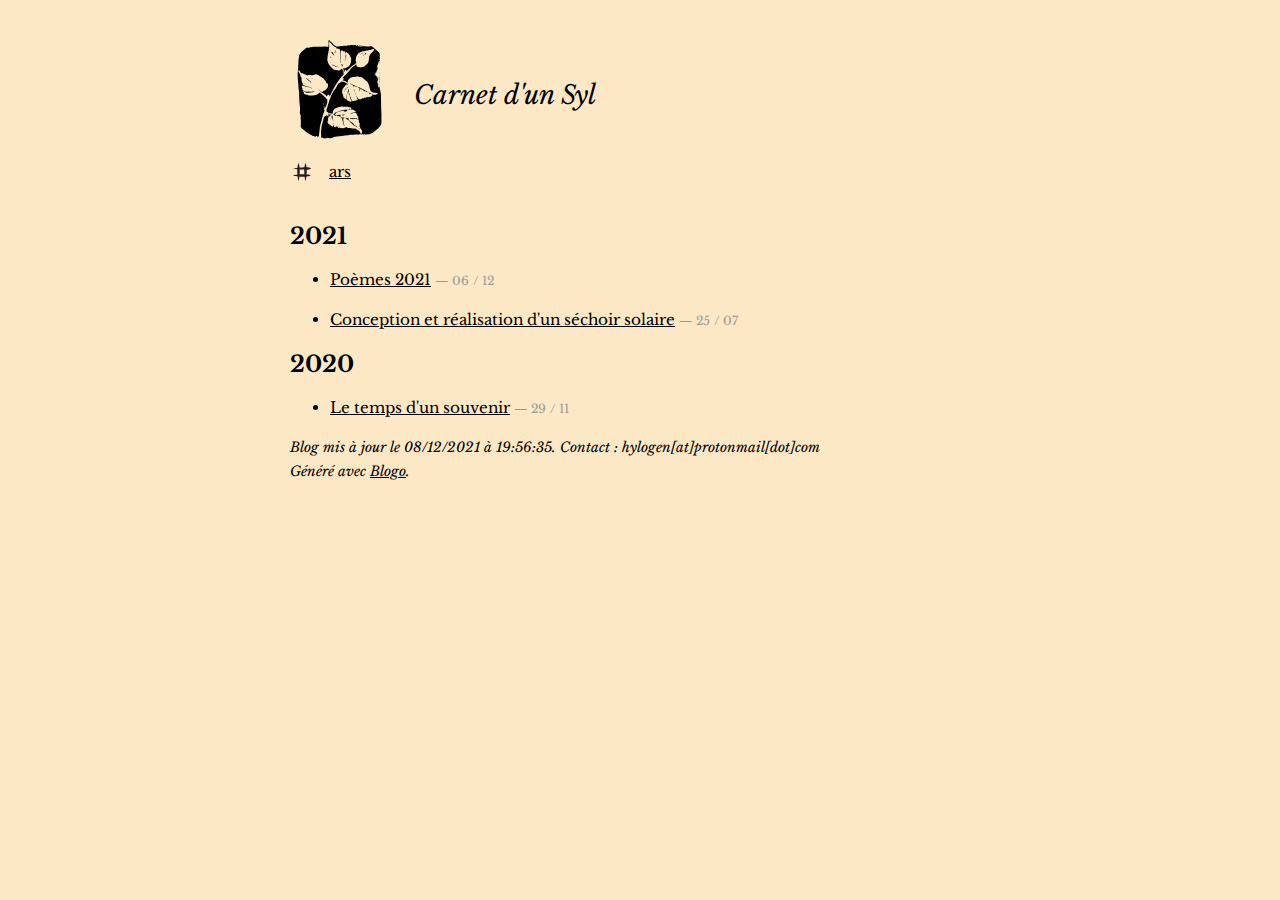
<file: index.html>
<!doctype html>
<html lang="fr">
<head>
<title>
				Carnet d&#39;un Syl
</title>
<meta name="description" content="Blog personnel">
<meta charset="utf-8">
<link rel="stylesheet" href="https://hylogen.github.io/theme/style.css">
<link rel="icon" href="https://hylogen.github.io/theme/favicon.ico" type="image/x-icon">
<link rel="stylesheet" href="https://fonts.googleapis.com/css?family=Libre+Baskerville:400,400i">
<meta name="viewport" content="width=device-width, initial-scale=1">
</head>
<body>
<header>
<img class="logo" src="https://hylogen.github.io/theme/logo.svg"/>
<h1><a href="https://hylogen.github.io/">Carnet d'un Syl</a></h1>
<div><span class="icons iconTag" title="Catégories"></span><a href="https://hylogen.github.io/ars_1.html">ars</a></div>




</header>
<main>
<h2>2021</h2>
<ul>
<li>
<a href="https://hylogen.github.io/posts/2021/12/06/20211206-poemes.html">Poèmes 2021</a>
<span style="font-size:.8em; color: #999;"> — 06</span>
<span style="font-size:.8em; color: #999;"> / 12</span>				
</li>
</ul>
<ul>
<li>
<a href="https://hylogen.github.io/posts/2021/07/25/20210725-articleSéchoir.html">Conception et réalisation d'un séchoir solaire</a>
<span style="font-size:.8em; color: #999;"> — 25</span>
<span style="font-size:.8em; color: #999;"> / 07</span>				
</li>
</ul>
<h2>2020</h2>
<ul>
<li>
<a href="https://hylogen.github.io/posts/2020/11/29/le-temps-dun-souvenir.html">Le temps d'un souvenir</a>
<span style="font-size:.8em; color: #999;"> — 29</span>
<span style="font-size:.8em; color: #999;"> / 11</span>				
</li>
</ul>
</main>
<p style="font-size:.9em; font-style: italic;">
			Blog mis à jour le 08/12/2021 à 19:56:35. Contact : hylogen[at]protonmail[dot]com<br>
			Généré avec <em><a href="https://bitbucket.org/diatomee/blogo/src/master/">Blogo</a></em>.
</p>		
</body>
</html>
</file>
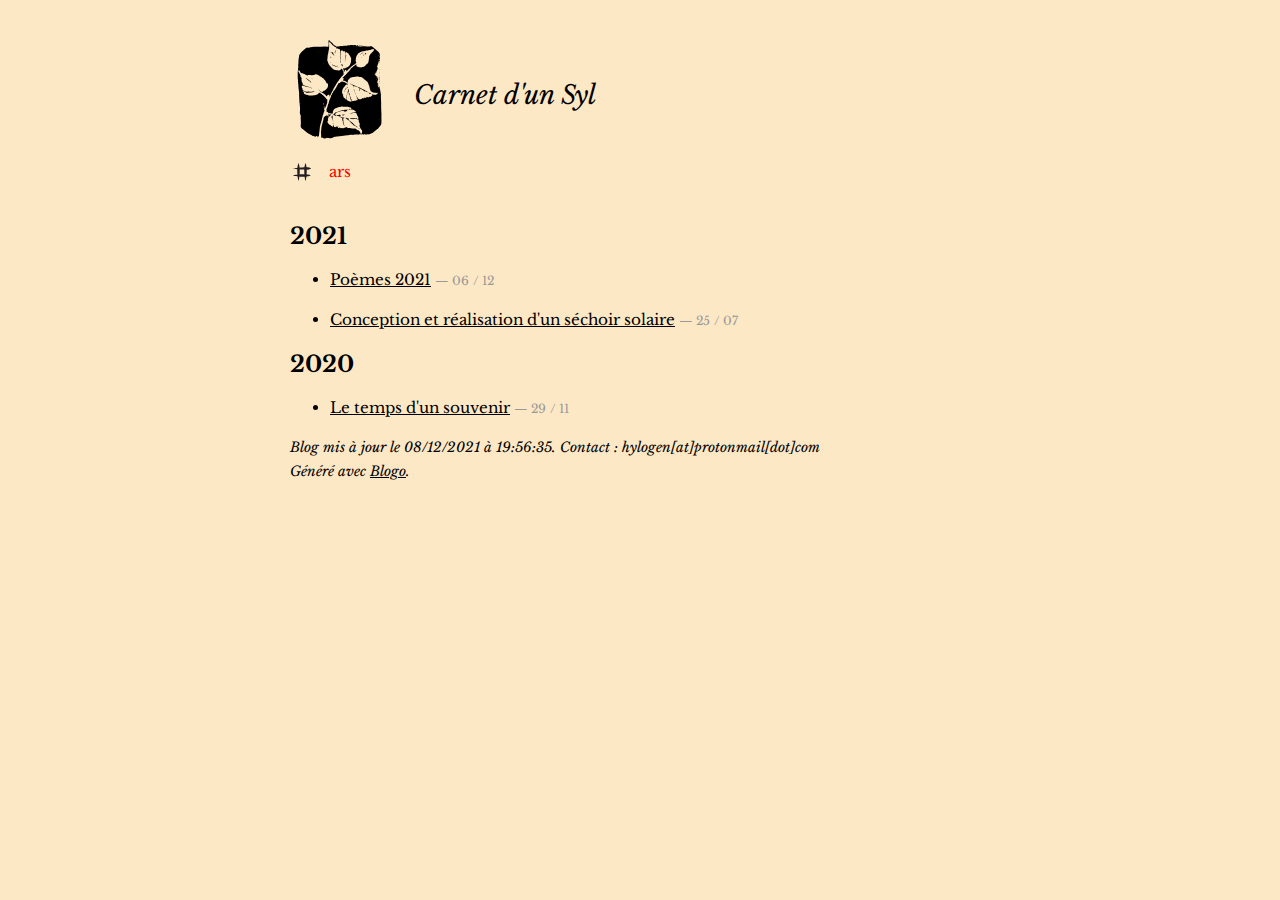
<file: ars_1.html>
<!doctype html>
<html lang="fr">
<head>
<title>
				ars | Carnet d&#39;un Syl
</title>
<meta name="description" content="Blog personnel">
<meta charset="utf-8">
<link rel="stylesheet" href="https://hylogen.github.io/theme/style.css">
<link rel="icon" href="https://hylogen.github.io/theme/favicon.ico" type="image/x-icon">
<link rel="stylesheet" href="https://fonts.googleapis.com/css?family=Libre+Baskerville:400,400i">
<meta name="viewport" content="width=device-width, initial-scale=1">
</head>
<body>
<header>
<img class="logo" src="https://hylogen.github.io/theme/logo.svg"/>
<h1><a href="https://hylogen.github.io/">Carnet d'un Syl</a></h1>
<div><span class="icons iconTag" title="Catégories"></span><span style="color: red;">ars</span></div>




</header>
<main>
<h2>2021</h2>
<ul>
<li>
<a href="https://hylogen.github.io/posts/2021/12/06/20211206-poemes.html">Poèmes 2021</a>
<span style="font-size:.8em; color: #999;"> — 06</span>
<span style="font-size:.8em; color: #999;"> / 12</span>				
</li>
</ul>
<ul>
<li>
<a href="https://hylogen.github.io/posts/2021/07/25/20210725-articleSéchoir.html">Conception et réalisation d'un séchoir solaire</a>
<span style="font-size:.8em; color: #999;"> — 25</span>
<span style="font-size:.8em; color: #999;"> / 07</span>				
</li>
</ul>
<h2>2020</h2>
<ul>
<li>
<a href="https://hylogen.github.io/posts/2020/11/29/le-temps-dun-souvenir.html">Le temps d'un souvenir</a>
<span style="font-size:.8em; color: #999;"> — 29</span>
<span style="font-size:.8em; color: #999;"> / 11</span>				
</li>
</ul>
</main>
<p style="font-size:.9em; font-style: italic;">
			Blog mis à jour le 08/12/2021 à 19:56:35. Contact : hylogen[at]protonmail[dot]com<br>
			Généré avec <em><a href="https://bitbucket.org/diatomee/blogo/src/master/">Blogo</a></em>.
</p>		
</body>
</html>
</file>
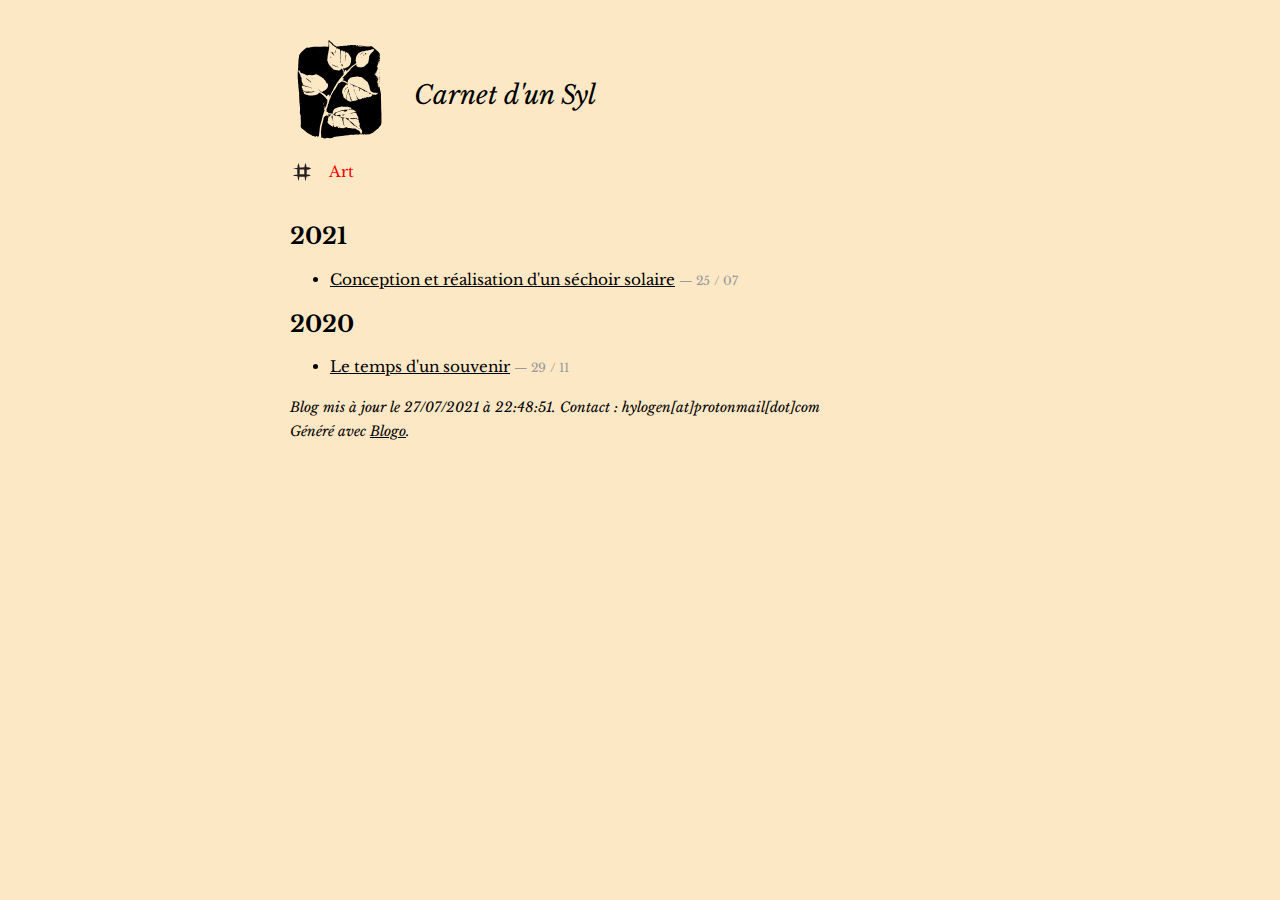
<file: art_1.html>
<!doctype html>
<html lang="fr">
<head>
<title>
				Art | Carnet d&#39;un Syl
</title>
<meta name="description" content="Blog personnel">
<meta charset="utf-8">
<link rel="stylesheet" href="https://hylogen.github.io/theme/style.css">
<link rel="icon" href="https://hylogen.github.io/theme/favicon.ico" type="image/x-icon">
<link rel="stylesheet" href="https://fonts.googleapis.com/css?family=Libre+Baskerville:400,400i">
<meta name="viewport" content="width=device-width, initial-scale=1">
</head>
<body>
<header>
<img class="logo" src="https://hylogen.github.io/theme/logo.svg"/>
<h1><a href="https://hylogen.github.io/">Carnet d'un Syl</a></h1>
<div><span class="icons iconTag" title="Catégories"></span><span style="color: red;">Art</span></div>




</header>
<main>
<h2>2021</h2>
<ul>
<li>
<a href="https://hylogen.github.io/posts/2021/07/25/20210725-articleSéchoir.html">Conception et réalisation d'un séchoir solaire</a>
<span style="font-size:.8em; color: #999;"> — 25</span>
<span style="font-size:.8em; color: #999;"> / 07</span>				
</li>
</ul>
<h2>2020</h2>
<ul>
<li>
<a href="https://hylogen.github.io/posts/2020/11/29/le-temps-dun-souvenir.html">Le temps d'un souvenir</a>
<span style="font-size:.8em; color: #999;"> — 29</span>
<span style="font-size:.8em; color: #999;"> / 11</span>				
</li>
</ul>
</main>
<p style="font-size:.9em; font-style: italic;">
			Blog mis à jour le 27/07/2021 à 22:48:51. Contact : hylogen[at]protonmail[dot]com<br>
			Généré avec <em><a href="https://bitbucket.org/diatomee/blogo/src/master/">Blogo</a></em>.
</p>		
</body>
</html>
</file>
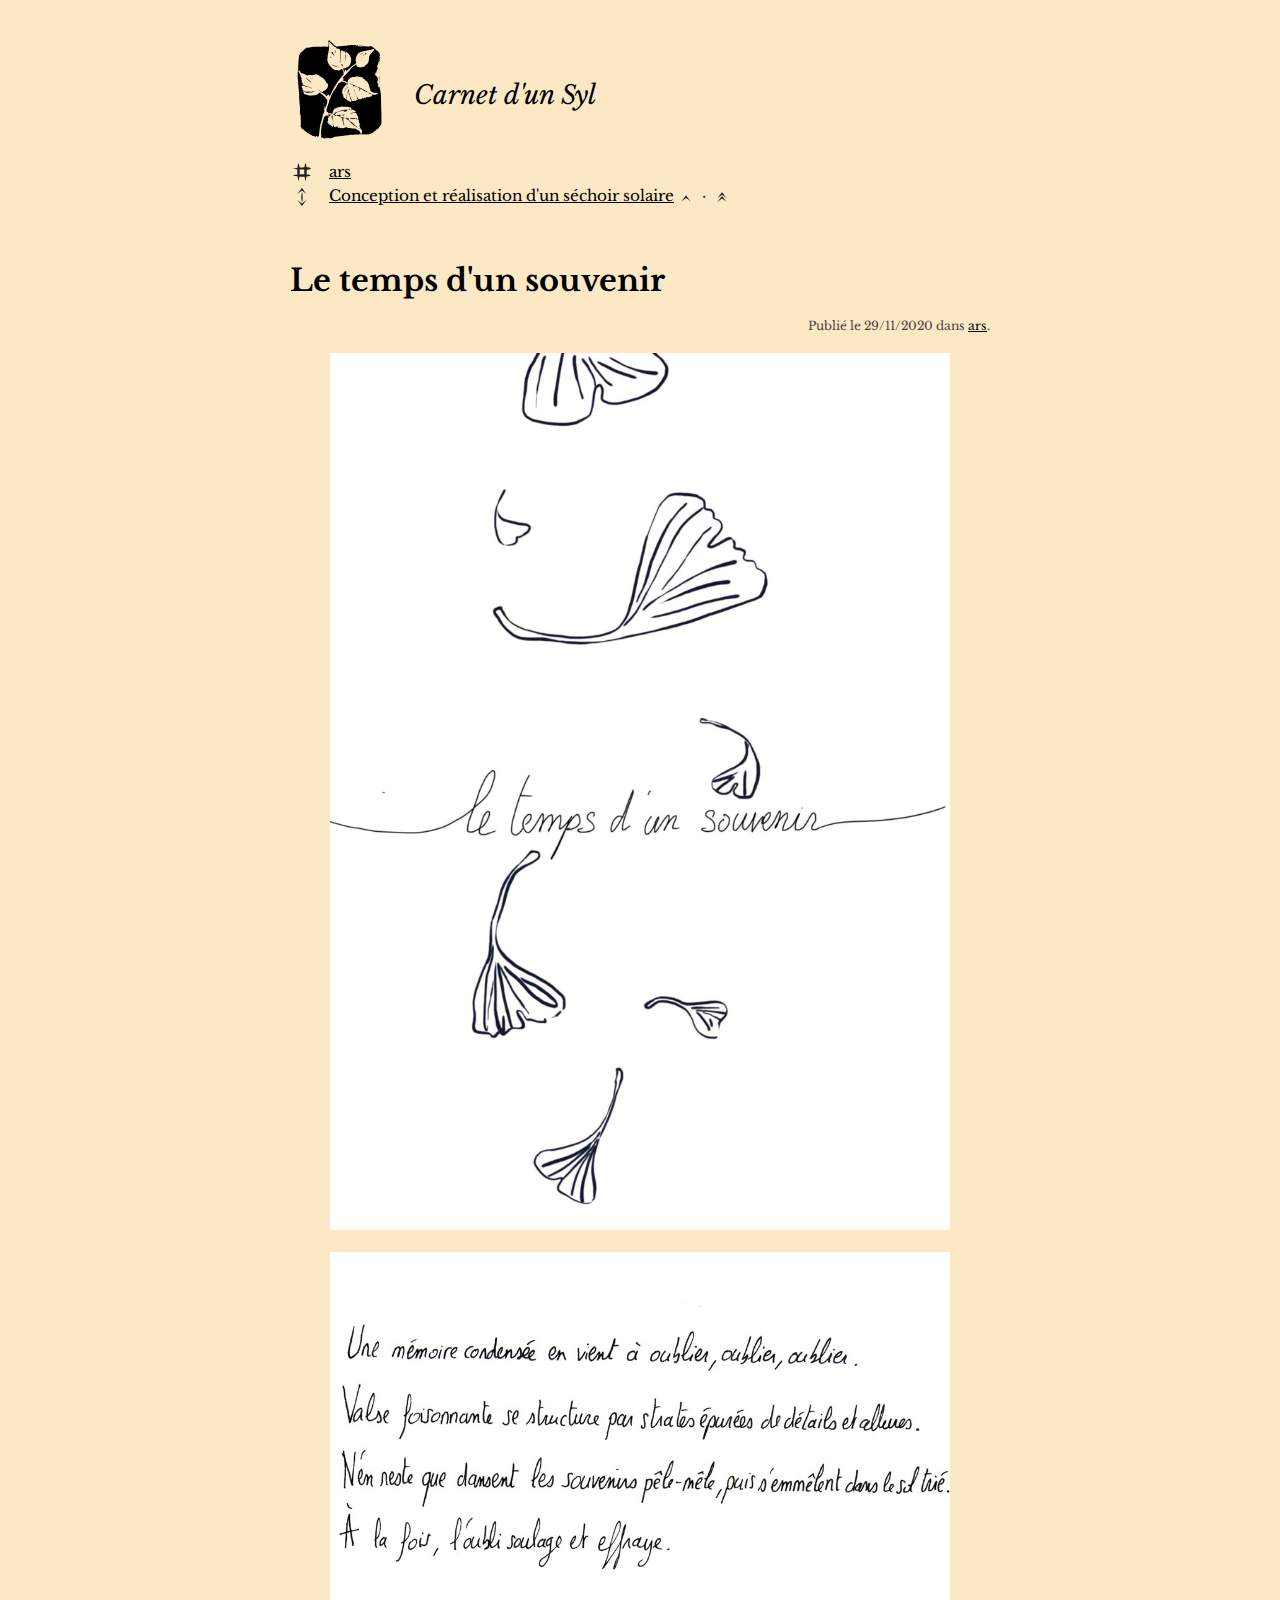
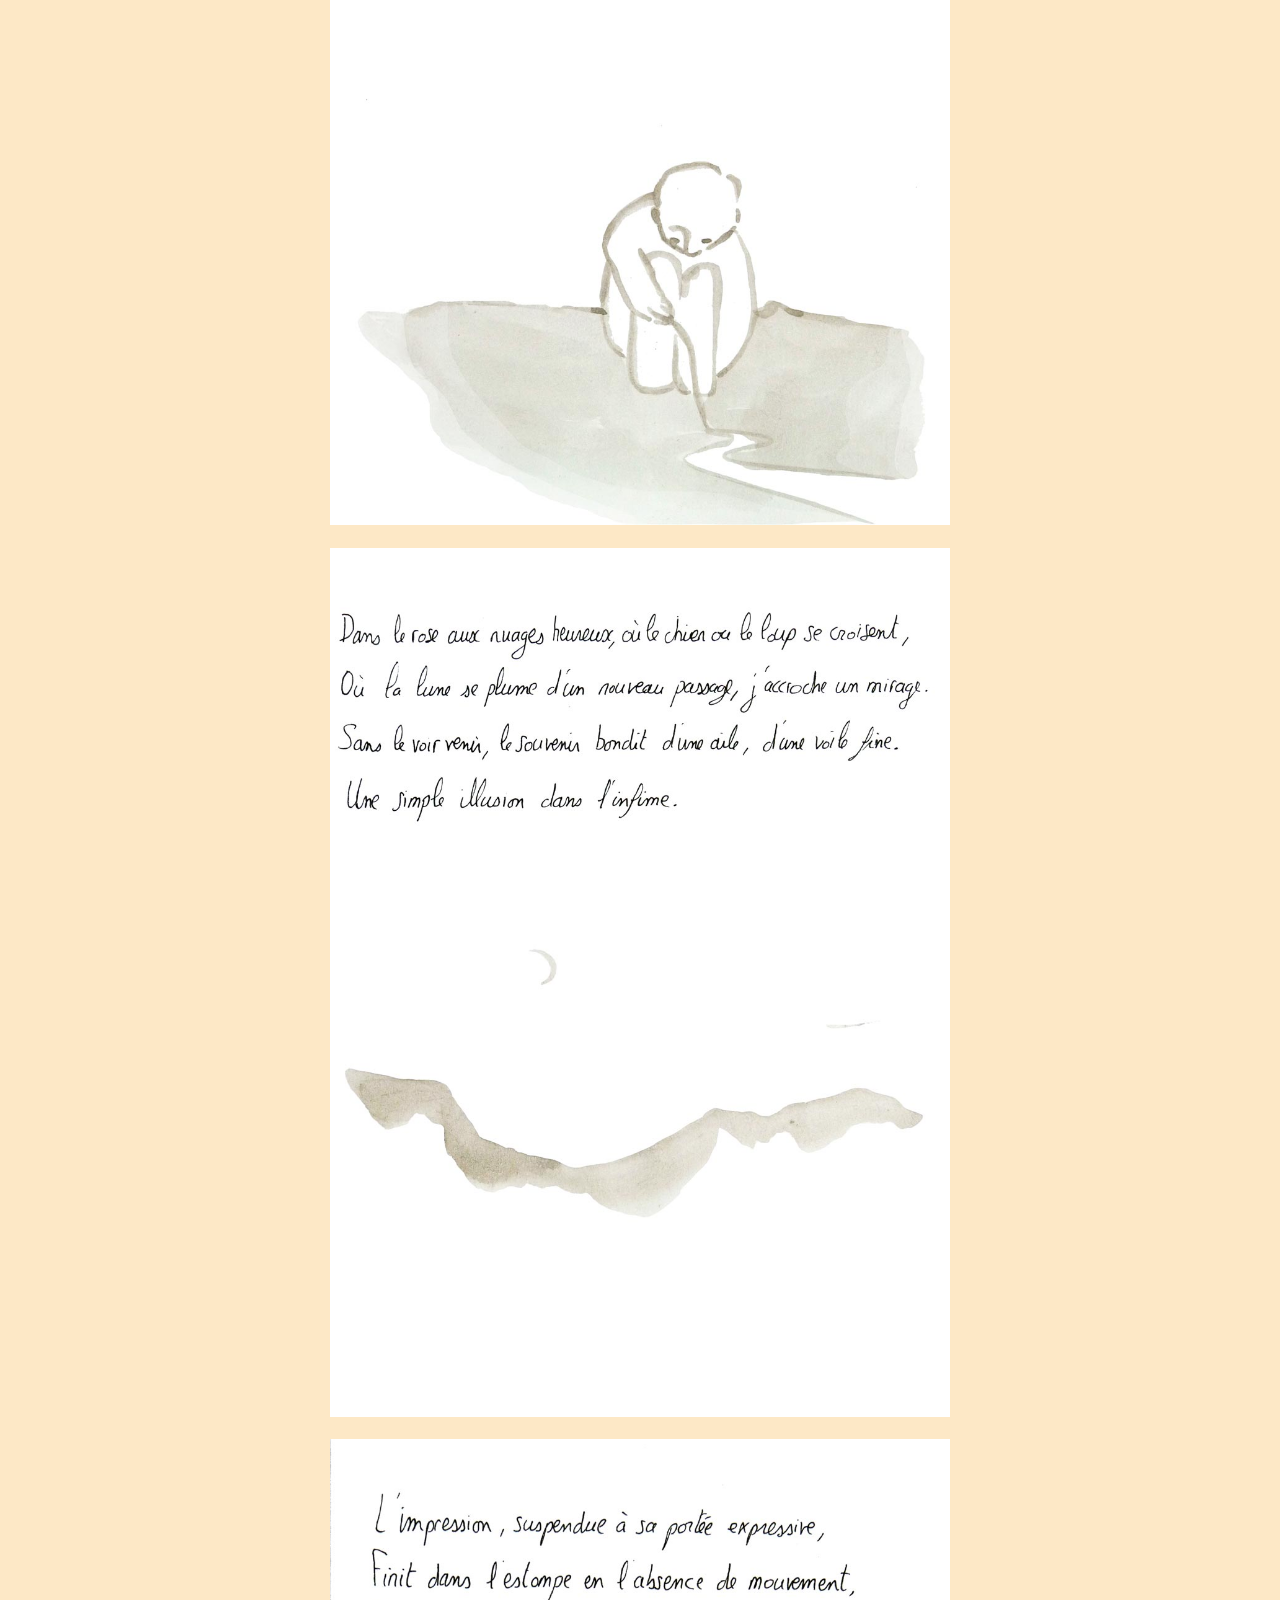
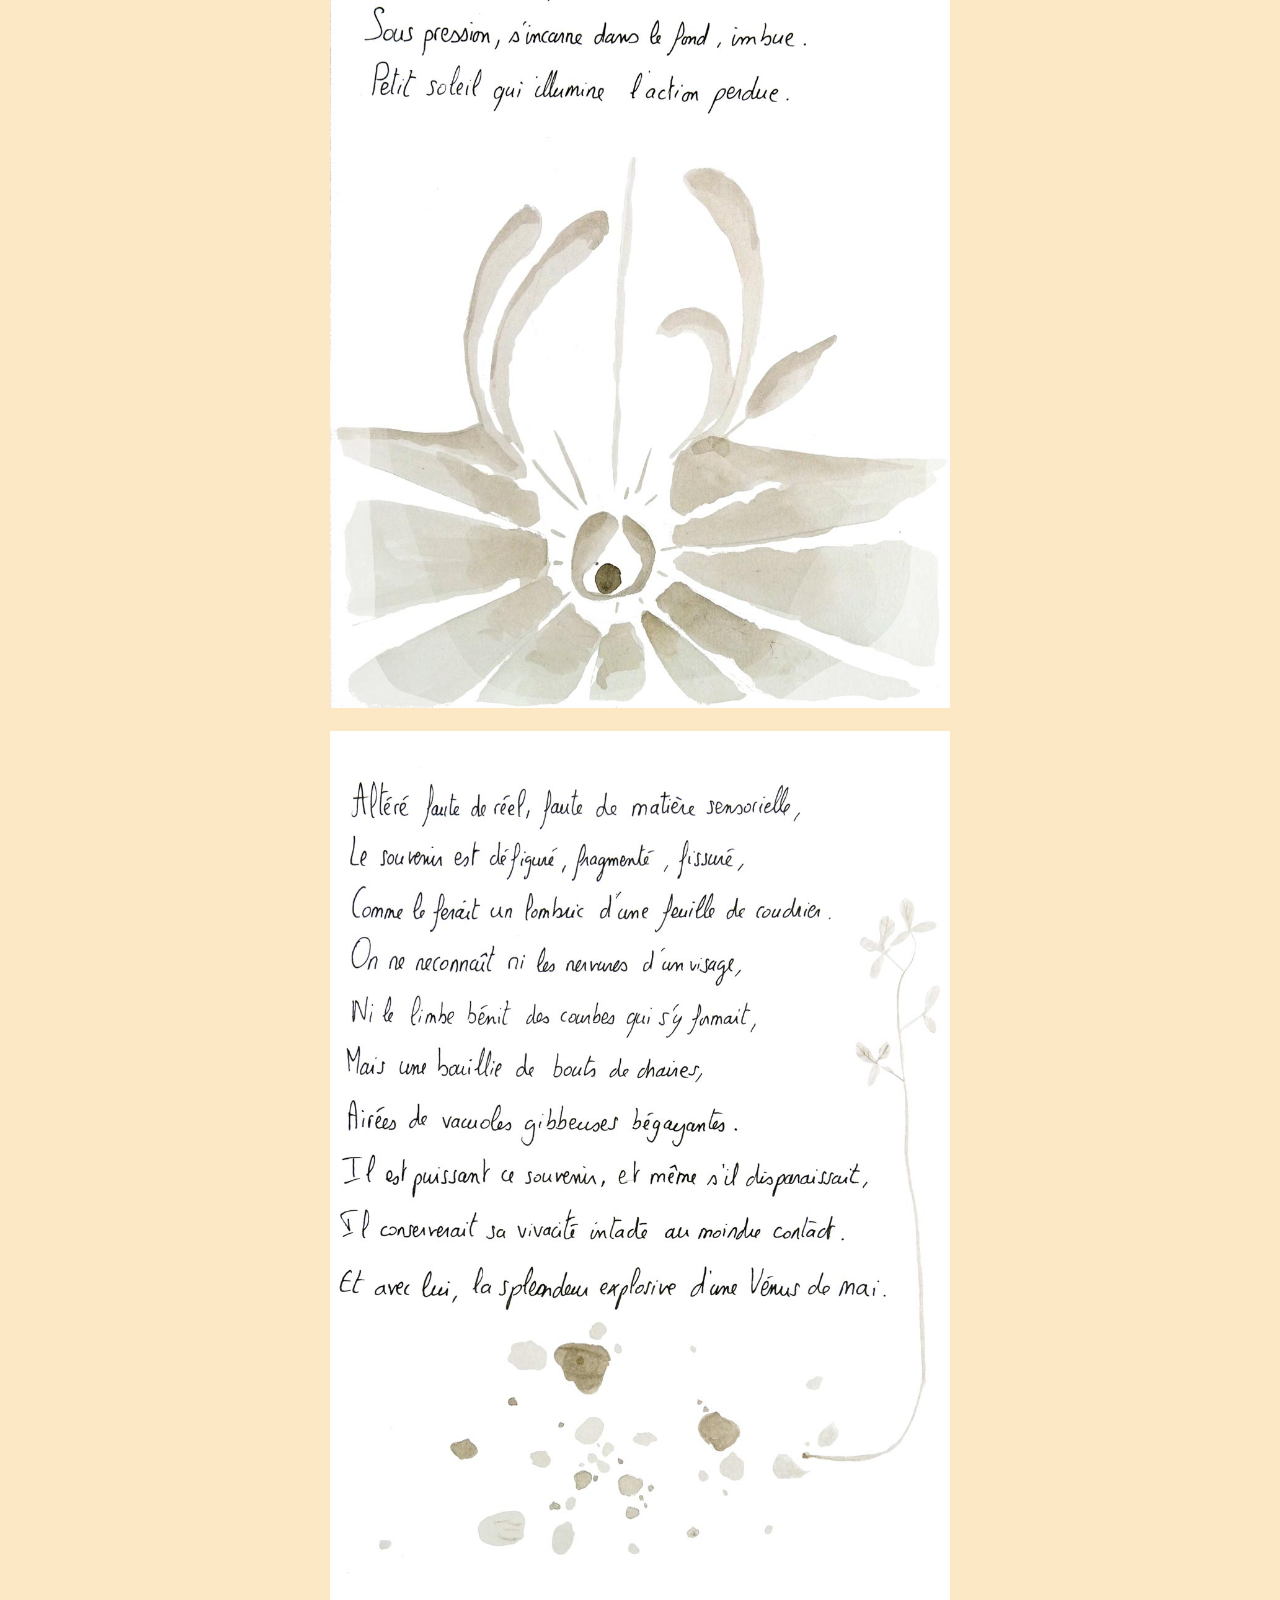
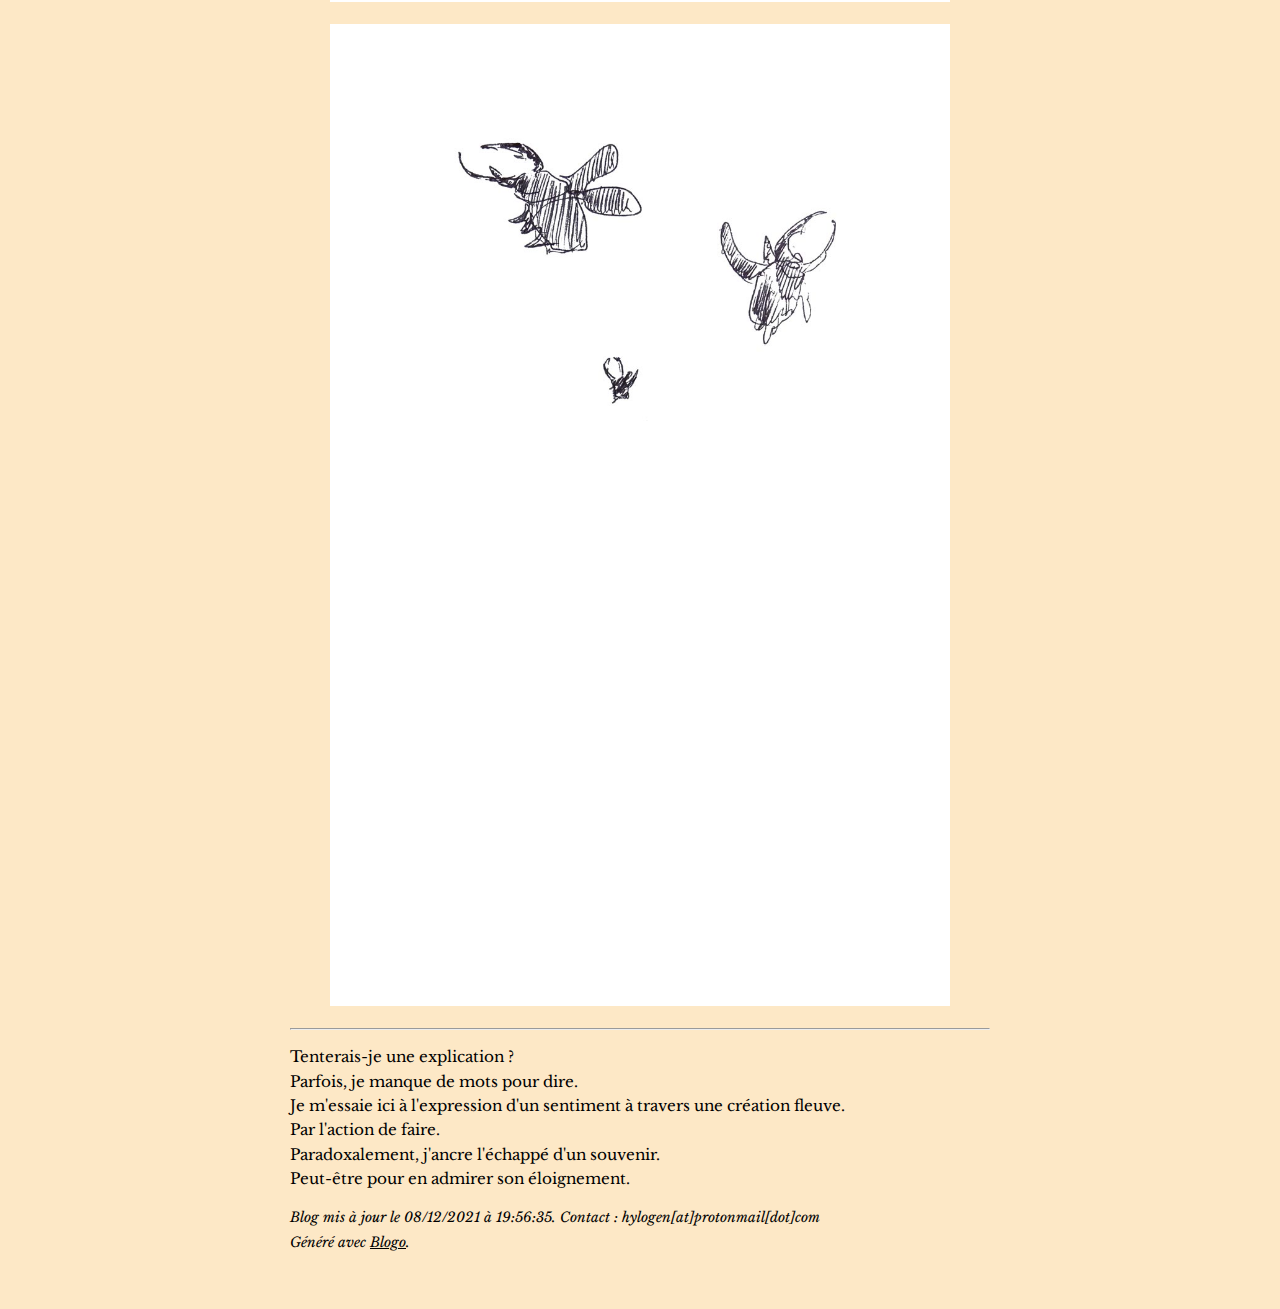
<file: posts/2020/11/29/le-temps-dun-souvenir.html>
<!doctype html>
<html lang="fr">
<head>
<title>
				Le temps d&#39;un souvenir | Carnet d&#39;un Syl
</title>
<meta name="description" content="Blog personnel">
<meta charset="utf-8">
<link rel="stylesheet" href="https://hylogen.github.io/theme/style.css">
<link rel="icon" href="https://hylogen.github.io/theme/favicon.ico" type="image/x-icon">
<link rel="stylesheet" href="https://fonts.googleapis.com/css?family=Libre+Baskerville:400,400i">
<meta name="viewport" content="width=device-width, initial-scale=1">
</head>
<body>
<header>
<img class="logo" src="https://hylogen.github.io/theme/logo.svg"/>
<h1><a href="https://hylogen.github.io/">Carnet d'un Syl</a></h1>
<div><span class="icons iconTag" title="Catégories"></span><a href="https://hylogen.github.io/ars_1.html">ars</a></div>




<div><span class="icons iconPrevNext" title="Navigation entre les publications"></span><a href="https://hylogen.github.io/posts/2021/07/25/20210725-articleSéchoir.html" title="25/07/2021">Conception et réalisation d'un séchoir solaire<span class="icons iconNext"></span></a> · <a href="https://hylogen.github.io/posts/2021/12/06/20211206-poemes.html" title="Publication la plus récente"><span class="icons iconNewer"></span></a></div>
</header>
<article>
<h1>Le temps d'un souvenir</h1>
<div style="font-size:.8em; text-align:right; color: #4b453b;">Publié le 29/11/2020 dans <a href="https://hylogen.github.io/ars_1.html">ars</a>.</div>
	<figure>
	<img src="20201128-LeTempsDunSouvenir0.jpg" >
</figure>

<figure>
	<img src="20201124-LeTempsDunSouvenir1.jpg" >
</figure>

<figure>
	<img src="20201124-LeTempsDunSouvenir2.jpg" >
</figure>

<figure>
	<img src="20201124-LeTempsDunSouvenir3.jpg" >
</figure>

<figure>
	<img src="20201124-LeTempsDunSouvenir4.jpg" >
</figure>

<figure>
	<img src="20201129-LeTempsDunSouvenir5.jpg">
</figure>

<hr>

<p>Tenterais-je une explication ? <br>
Parfois, je manque de mots pour dire.<br>
Je m'essaie ici à l'expression d'un sentiment à travers une création fleuve. <br>
Par l'action de faire. <br>
Paradoxalement, j'ancre l'échappé d'un souvenir.<br>
Peut-être pour en admirer son éloignement.</p>
</article>
<p style="font-size:.9em; font-style: italic;">
			Blog mis à jour le 08/12/2021 à 19:56:35. Contact : hylogen[at]protonmail[dot]com<br>
			Généré avec <em><a href="https://bitbucket.org/diatomee/blogo/src/master/">Blogo</a></em>.
</p>		
</body>
</html>
</file>
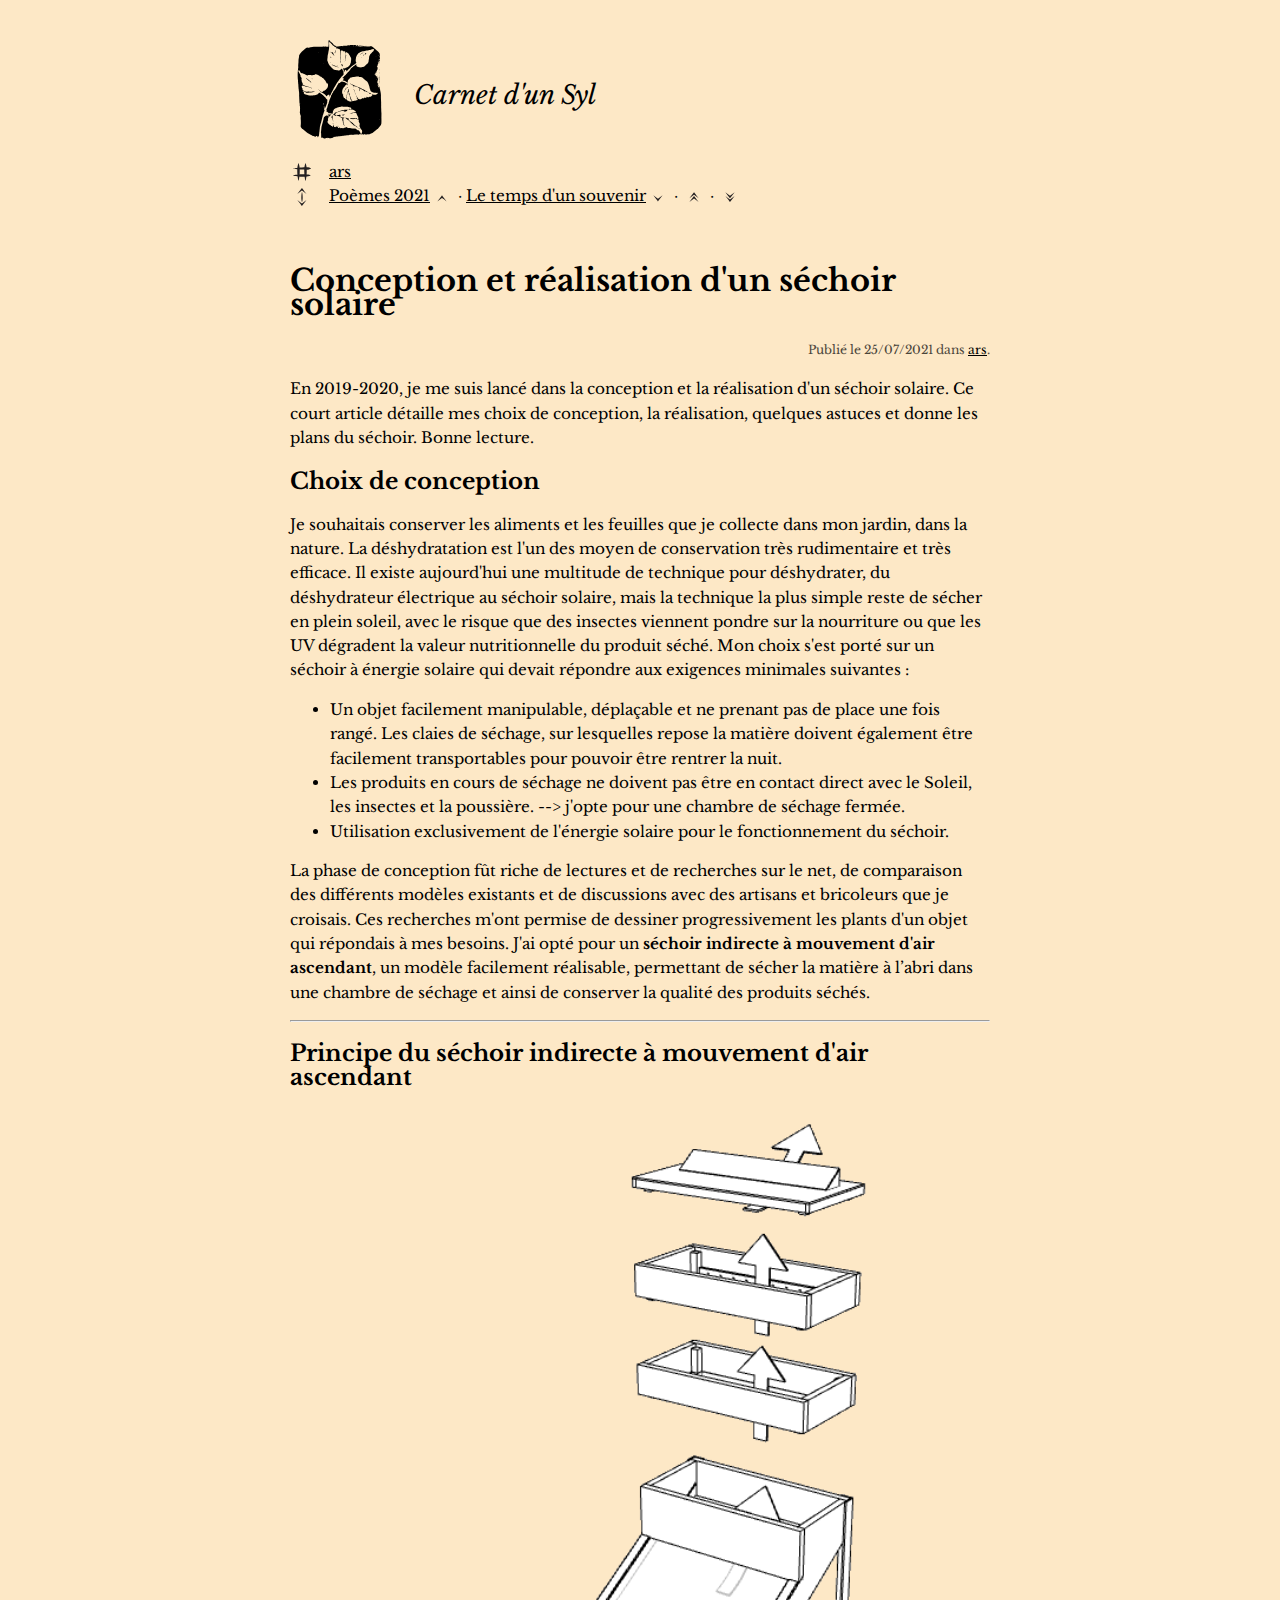
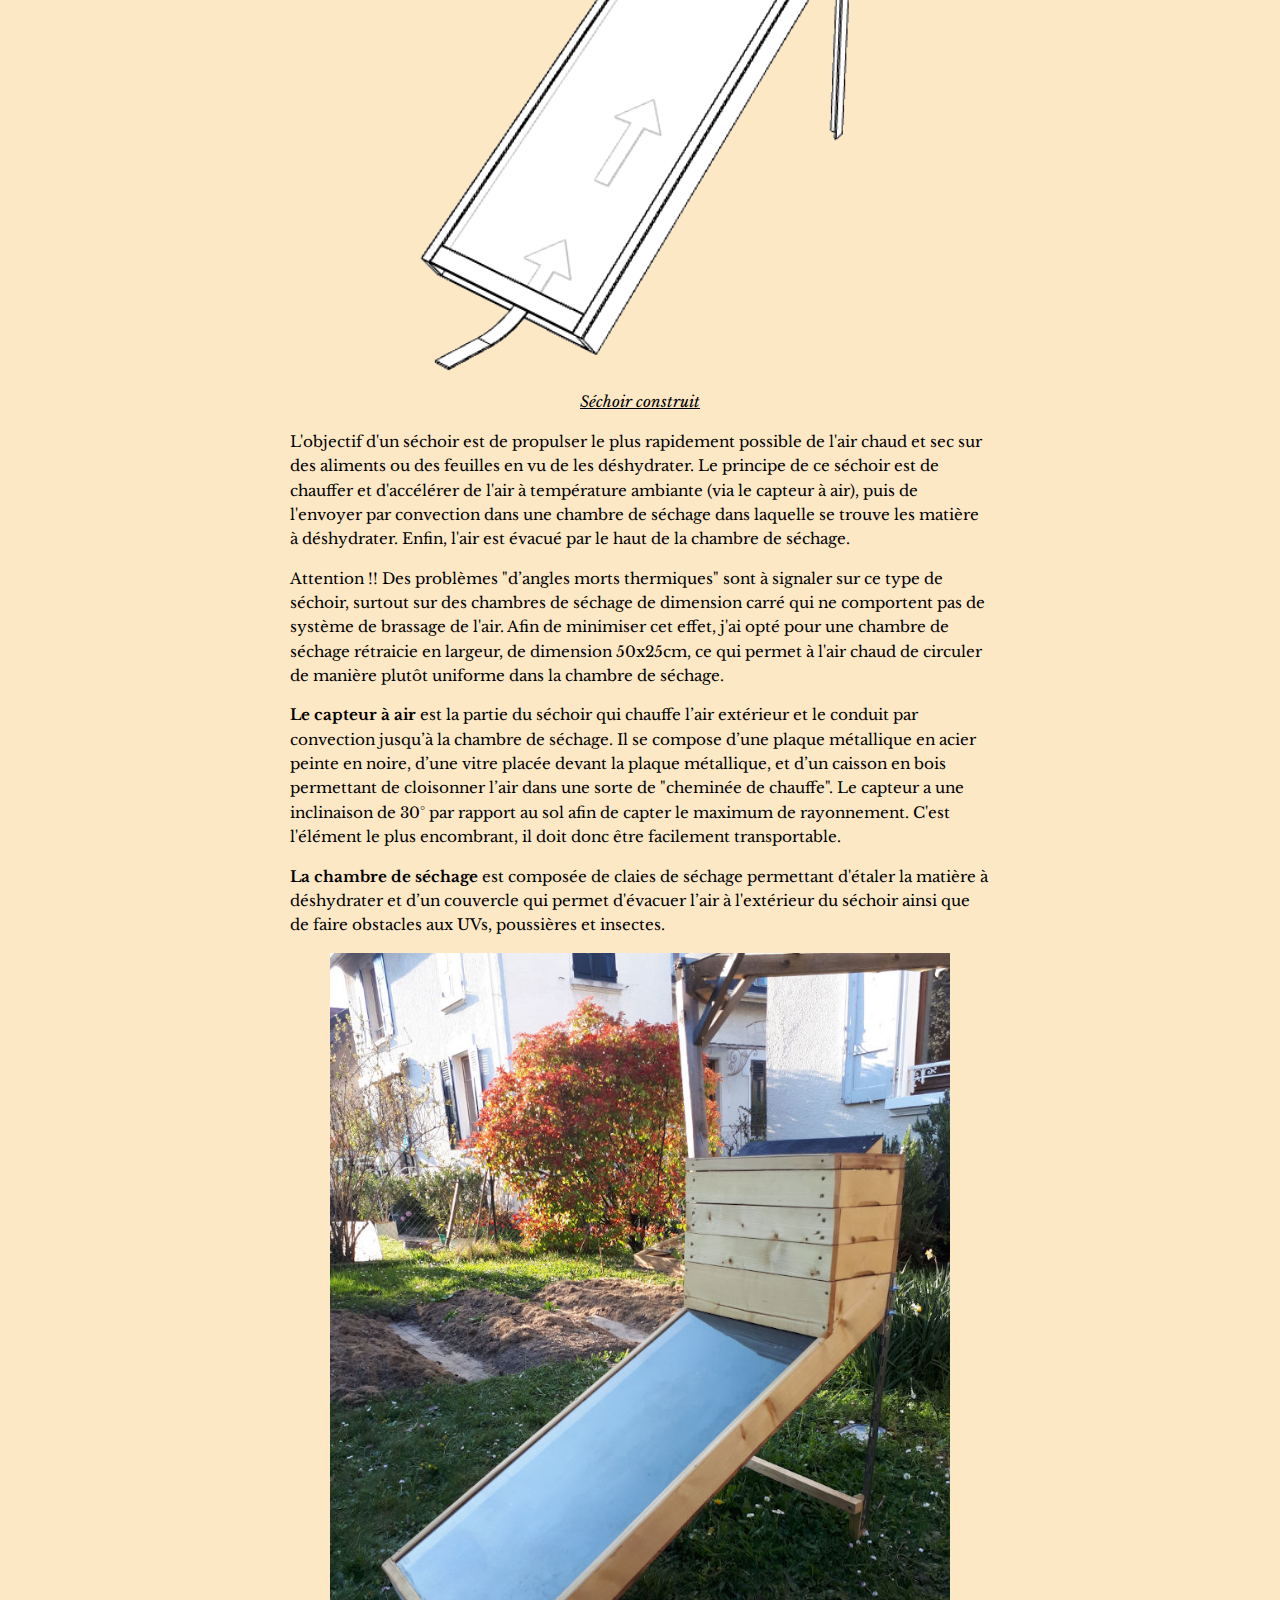
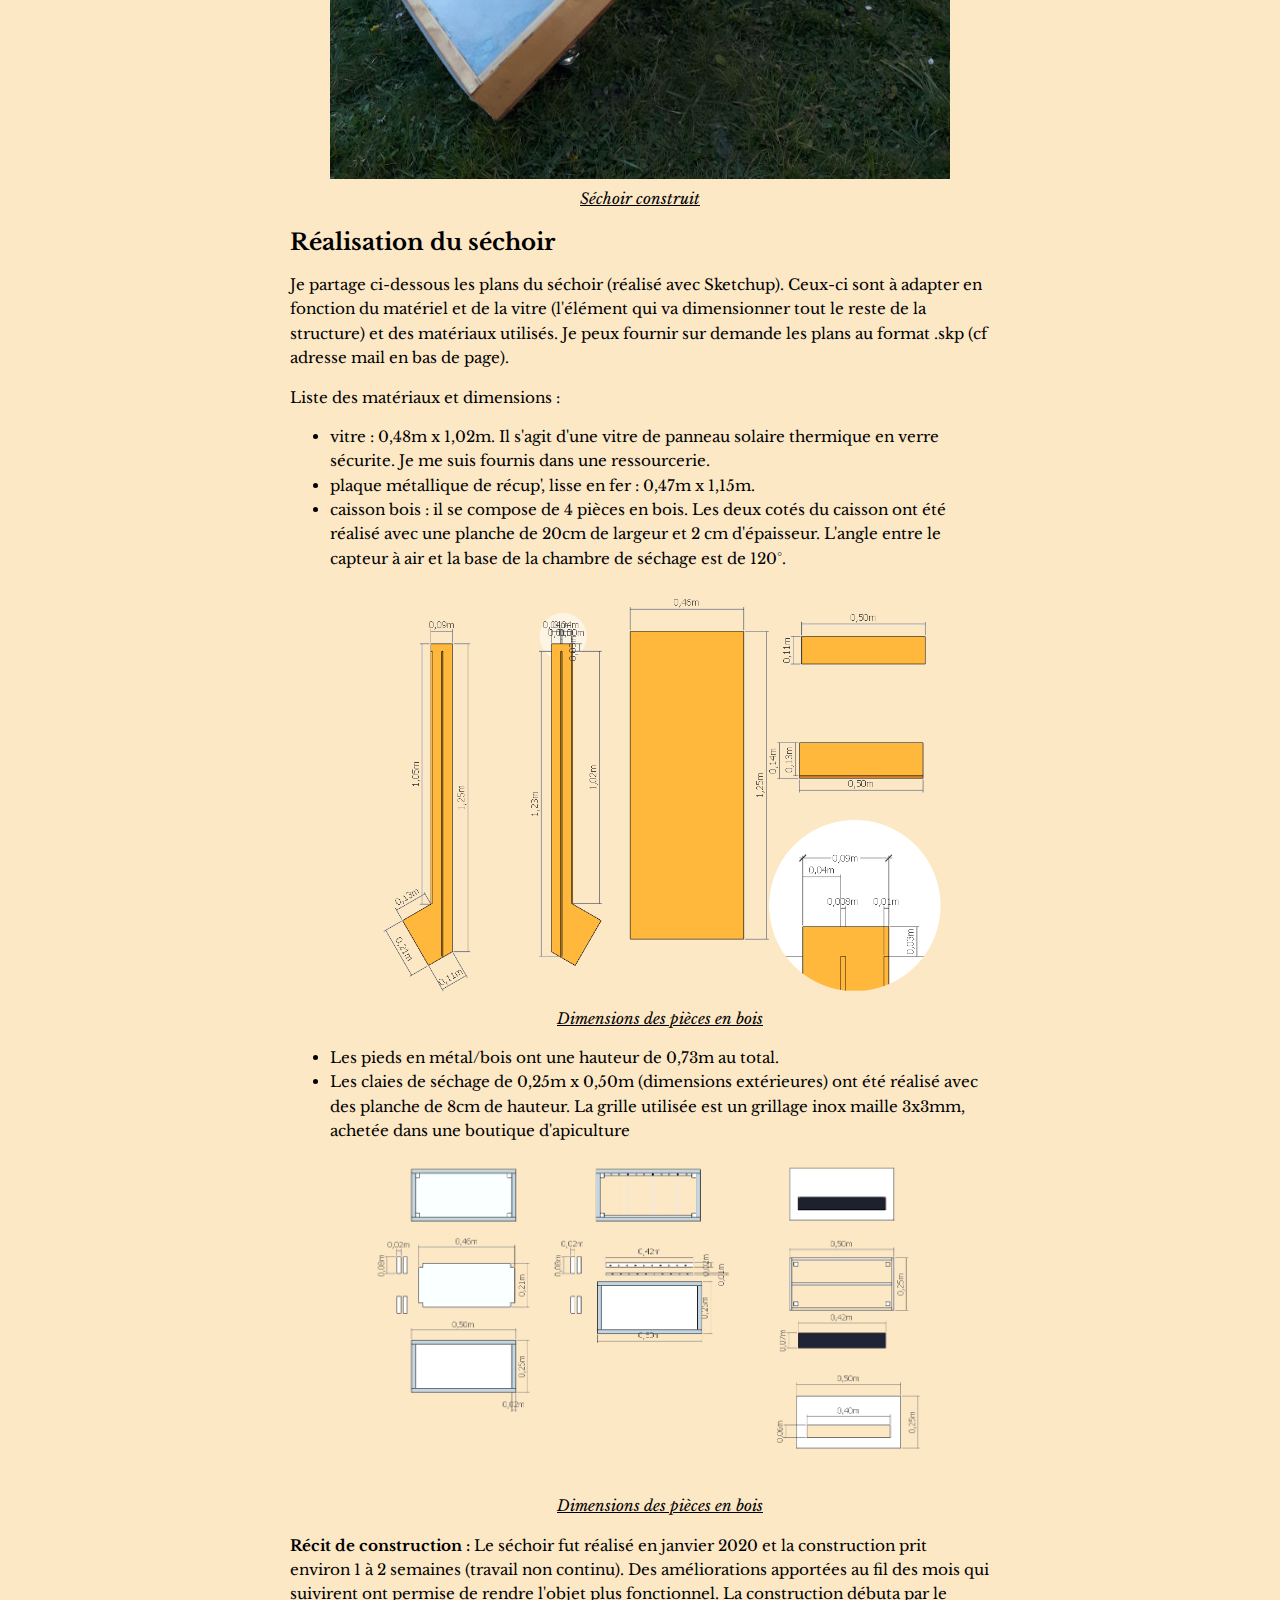
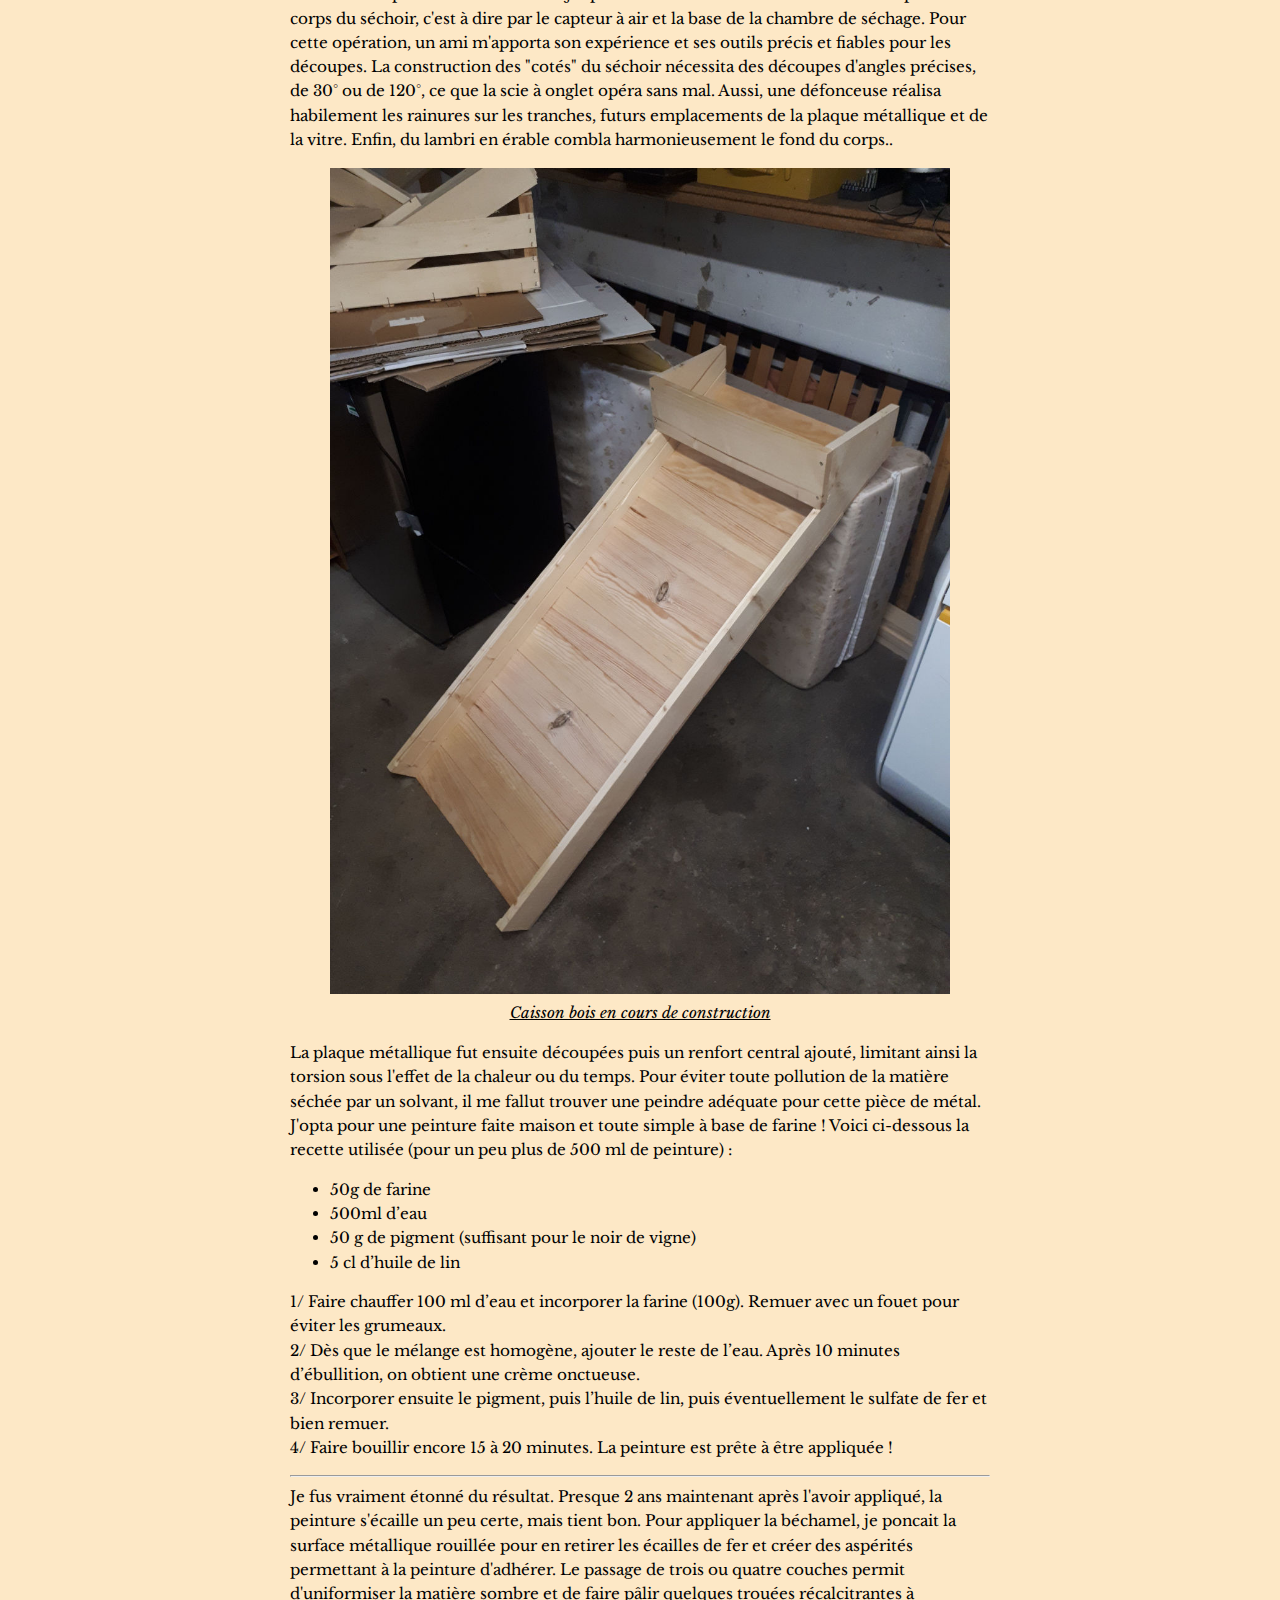
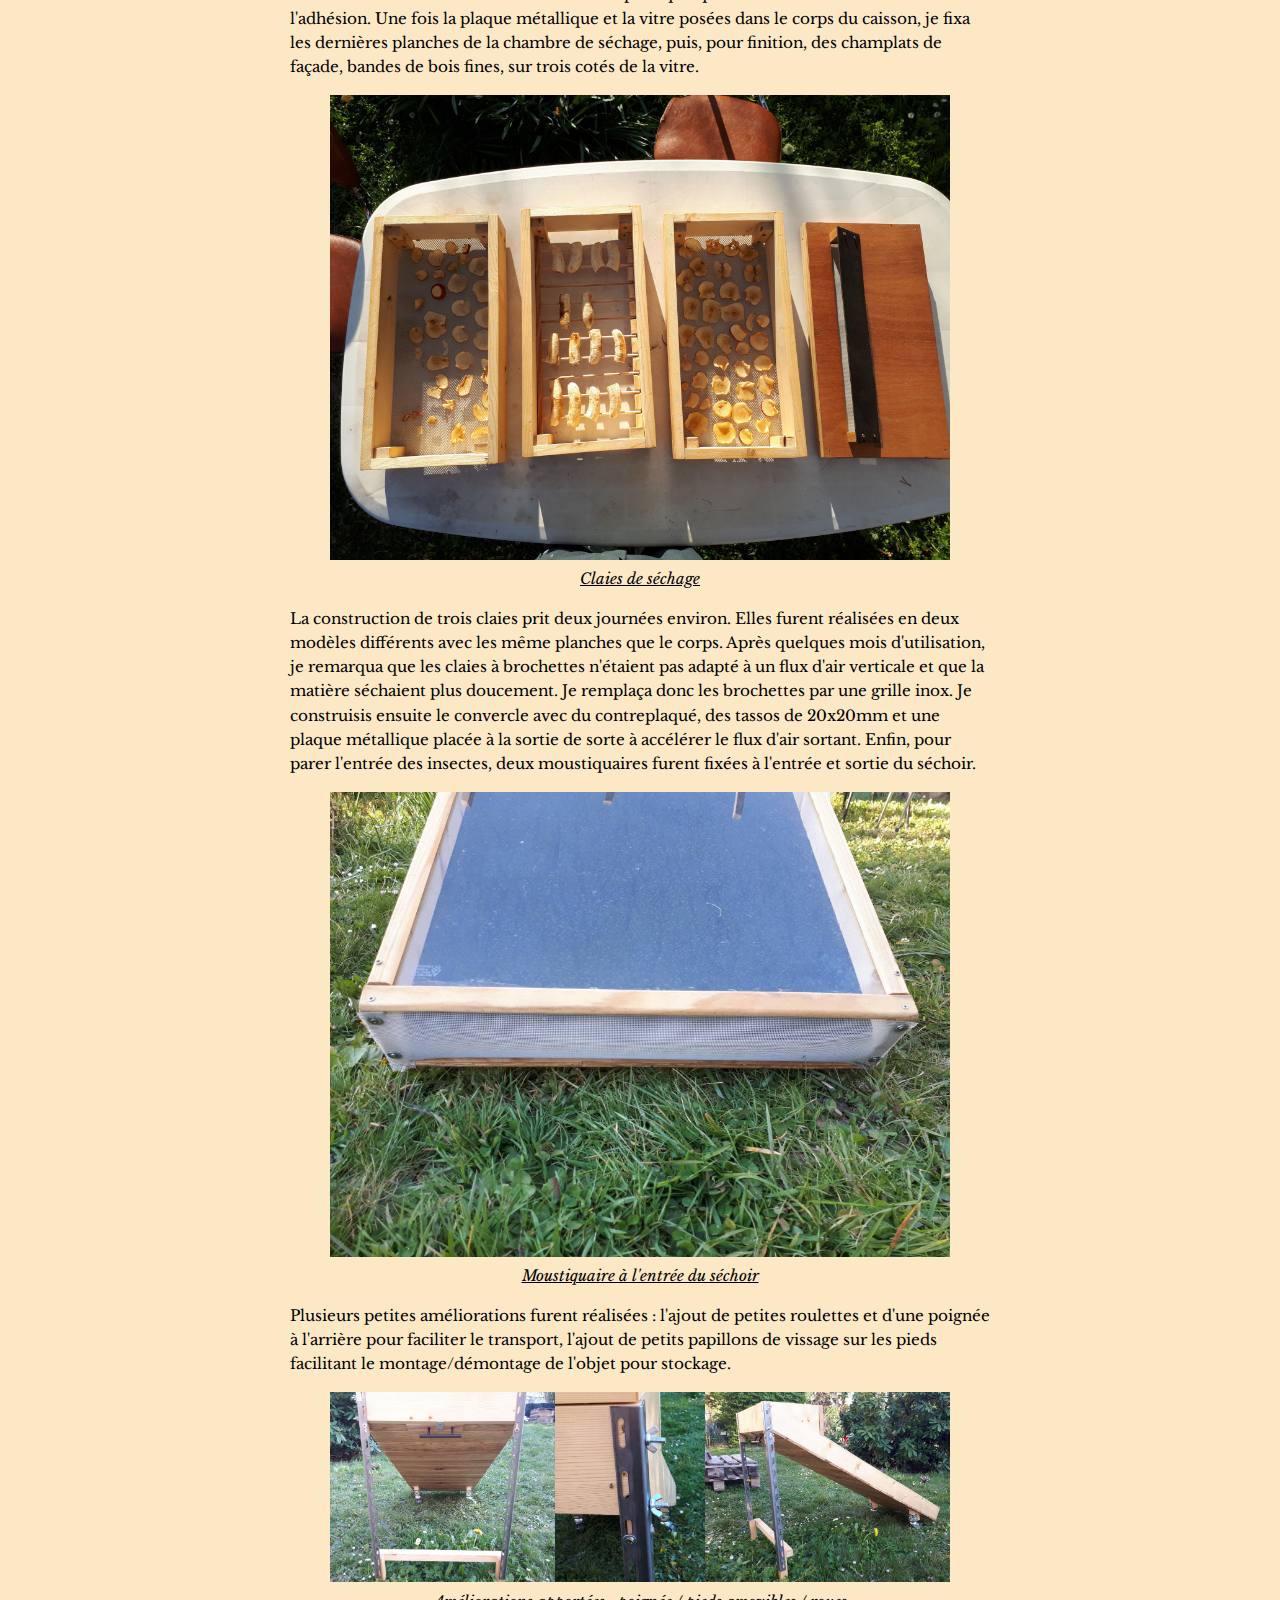
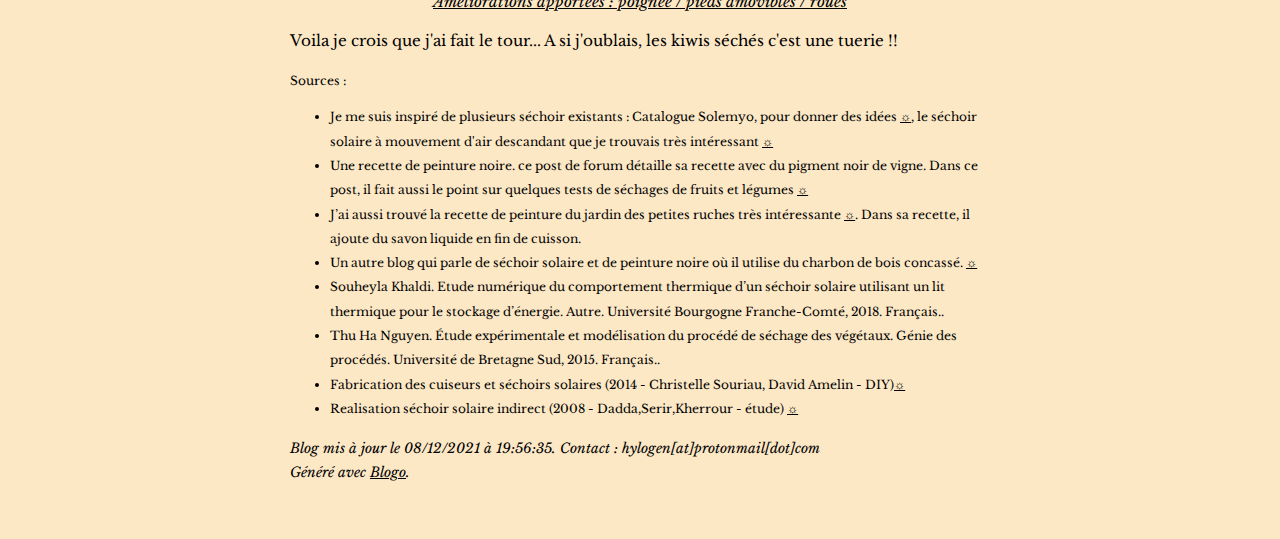
<file: posts/2021/07/25/20210725-articleSéchoir.html>
<!doctype html>
<html lang="fr">
<head>
<title>
				Conception et réalisation d&#39;un séchoir solaire | Carnet d&#39;un Syl
</title>
<meta name="description" content="Blog personnel">
<meta charset="utf-8">
<link rel="stylesheet" href="https://hylogen.github.io/theme/style.css">
<link rel="icon" href="https://hylogen.github.io/theme/favicon.ico" type="image/x-icon">
<link rel="stylesheet" href="https://fonts.googleapis.com/css?family=Libre+Baskerville:400,400i">
<meta name="viewport" content="width=device-width, initial-scale=1">
</head>
<body>
<header>
<img class="logo" src="https://hylogen.github.io/theme/logo.svg"/>
<h1><a href="https://hylogen.github.io/">Carnet d'un Syl</a></h1>
<div><span class="icons iconTag" title="Catégories"></span><a href="https://hylogen.github.io/ars_1.html">ars</a></div>




<div><span class="icons iconPrevNext" title="Navigation entre les publications"></span><a href="https://hylogen.github.io/posts/2021/12/06/20211206-poemes.html" title="06/12/2021">Poèmes 2021<span class="icons iconNext"></span></a> · <a href="https://hylogen.github.io/posts/2020/11/29/le-temps-dun-souvenir.html" title="29/11/2020">Le temps d'un souvenir<span class="icons iconPrev"></span></a> · <a href="https://hylogen.github.io/posts/2021/12/06/20211206-poemes.html" title="Publication la plus récente"><span class="icons iconNewer"></span></a> · <a href="https://hylogen.github.io/posts/2020/11/29/le-temps-dun-souvenir.html" title="Publication la plus ancienne"><span class="icons iconOlder"></span></a></div>
</header>
<article>
<h1>Conception et réalisation d'un séchoir solaire</h1>
<div style="font-size:.8em; text-align:right; color: #4b453b;">Publié le 25/07/2021 dans <a href="https://hylogen.github.io/ars_1.html">ars</a>.</div>
	<p>En 2019-2020, je me suis lancé dans la conception et la réalisation d'un séchoir solaire. Ce court article détaille mes choix de conception, la réalisation, quelques astuces et donne les plans du séchoir. Bonne lecture.</p>

<h2>Choix de conception</h2>
<p>Je souhaitais conserver les aliments et les feuilles que je collecte dans mon jardin, dans la nature. La déshydratation est l'un des moyen de conservation très rudimentaire et très efficace. Il existe aujourd'hui une multitude de technique pour déshydrater, du déshydrateur électrique au séchoir solaire, mais la technique la plus simple reste de sécher en plein soleil, avec le risque que des insectes viennent pondre sur la nourriture ou que les UV dégradent la valeur nutritionnelle du produit séché. Mon choix s'est porté sur un séchoir à énergie solaire qui devait répondre aux exigences minimales suivantes :</p>
<ul>
	<li>Un objet facilement manipulable, déplaçable et ne prenant pas de place une fois rangé. Les claies de séchage, sur lesquelles repose la matière doivent également être facilement transportables pour pouvoir être rentrer la nuit.</li>
	<li>Les produits en cours de séchage ne doivent pas être en contact direct avec le Soleil, les insectes et la poussière. --> j'opte pour une chambre de séchage fermée. </li>
	<li>Utilisation exclusivement de l'énergie solaire pour  le fonctionnement du séchoir.</li>

</ul>

<p>La phase de conception fût riche de lectures et de recherches sur le net, de comparaison des différents modèles existants et de discussions avec des artisans et bricoleurs que je croisais. Ces recherches m'ont permise de dessiner progressivement les plants d'un objet qui répondais à mes besoins. J'ai opté pour un <b>séchoir indirecte à mouvement d'air ascendant</b>, un modèle facilement réalisable, permettant de sécher la matière à l’abri dans une chambre de séchage et ainsi de conserver la qualité des produits séchés.</p>

<hr>


<h2>Principe du séchoir indirecte à mouvement d'air ascendant</h2>
<figure>
	<img src="SéchoirConception.png" alt="">
	<figcaption>Séchoir construit</figcaption>
</figure>
<p>L'objectif d'un séchoir est de propulser le plus rapidement possible de l'air chaud et sec sur des aliments ou des feuilles en vu de les déshydrater. Le principe de ce séchoir est de chauffer et d'accélérer de l'air à température ambiante (via le capteur à air), puis de l'envoyer par convection dans une chambre de séchage dans laquelle se trouve les matière à déshydrater. Enfin, l'air est évacué par le haut de la chambre de séchage. </p>

<p>Attention !! Des problèmes "d’angles morts thermiques" sont à signaler sur ce type de séchoir, surtout sur des chambres de séchage de dimension carré qui ne comportent pas de système de brassage de l'air. Afin de minimiser cet effet, j'ai opté pour une chambre de séchage rétraicie en largeur, de dimension 50x25cm, ce qui permet à l'air chaud de circuler de manière plutôt uniforme dans la chambre de séchage.</p>

<p><b>Le capteur à air</b> est la partie du séchoir qui chauffe l’air extérieur et le conduit par convection jusqu’à la chambre de séchage. Il se compose d’une plaque métallique en acier peinte en noire, d’une vitre placée devant la plaque métallique, et d’un caisson en bois permettant de cloisonner l’air dans une sorte de "cheminée de chauffe". Le capteur a une inclinaison de 30° par rapport au sol afin de capter le maximum de rayonnement. C'est l'élément le plus encombrant, il doit donc être facilement transportable.</p>


<p><b>La chambre de séchage</b> est composée de claies de séchage permettant d'étaler la matière à déshydrater et d’un couvercle qui permet d'évacuer l’air à l'extérieur du séchoir ainsi que de faire obstacles aux UVs, poussières et insectes.</p>


<figure>
	<img src="20200404-Séchoir2.jpg" alt="">
	<figcaption>Séchoir construit</figcaption>
</figure>



<h2>Réalisation du séchoir</h2>
<p>Je partage ci-dessous les plans du séchoir (réalisé avec Sketchup). Ceux-ci sont à adapter en fonction du matériel et de la vitre (l'élément qui va dimensionner tout le reste de la structure) et des matériaux utilisés. Je peux fournir sur demande les plans au format .skp (cf adresse mail en bas de page).</p>

<p>Liste des matériaux et dimensions : </p>
<ul>
	<li>vitre : 0,48m x 1,02m. Il s'agit d'une vitre de panneau solaire thermique en verre sécurite. Je me suis fournis dans une ressourcerie.</li>
	<li>plaque métallique de récup', lisse en fer : 0,47m x 1,15m. </li>
	<li>caisson bois : il se compose de 4 pièces en bois. Les deux cotés du caisson ont été réalisé avec une planche de 20cm de largeur et 2 cm d'épaisseur. L'angle entre le capteur à air et la base de la chambre de séchage est de 120°.</li>
	<figure>
		<img src="SéchoirConception2.png" alt="">
		<figcaption>Dimensions des pièces en bois</figcaption>
	</figure>
	<li>Les pieds en métal/bois ont une hauteur de 0,73m au total. </li>
	<li>Les claies de séchage de 0,25m x 0,50m (dimensions extérieures) ont été réalisé avec des planche de 8cm de hauteur. La grille utilisée est un grillage inox maille 3x3mm, achetée dans une boutique d'apiculture</li>
	<figure>
		<img src="SéchoirConception3.png" alt="">
		<figcaption>Dimensions des pièces en bois</figcaption>
	</figure>
</ul>

<p><b>Récit de construction :</b> Le séchoir fut réalisé en janvier 2020 et la construction prit environ	1 à 2 semaines (travail non continu). Des améliorations apportées au fil des mois qui suivirent ont permise de rendre l'objet plus fonctionnel. La construction débuta par le corps du séchoir, c'est à dire par le capteur à air et la base de la chambre	de séchage. Pour cette opération, un ami m'apporta son expérience et ses outils précis et fiables pour les découpes. La construction des "cotés" du séchoir nécessita des découpes d'angles précises, de 30° ou de 120°, ce que la scie à onglet opéra sans mal. Aussi,	une défonceuse réalisa habilement les rainures sur les tranches, futurs emplacements de la plaque métallique et de la vitre. Enfin, du lambri en érable combla harmonieusement le fond du	corps..  </p>
<figure>
	<img src="20200404-Séchoir1.jpg" alt="">
	<figcaption>Caisson bois en cours de construction</figcaption>
</figure>
<p>La plaque métallique fut ensuite découpées puis un renfort central ajouté, limitant ainsi la torsion sous l'effet de la chaleur ou du temps. Pour éviter toute pollution de la matière séchée par un solvant, il me fallut trouver une peindre adéquate pour cette pièce de métal. J'opta pour une peinture faite maison et toute simple à base de farine ! Voici ci-dessous la recette utilisée (pour un peu plus de 500 ml de peinture) :</p>
<ul>
	<li>50g de farine</li>
	<li>500ml d’eau</li>
	<li>50 g de pigment (suffisant pour le noir de vigne)</li>
	<li>5 cl d’huile de lin</li>
</ul>
<p>1/ Faire chauffer 100 ml d’eau et incorporer la farine (100g). Remuer avec un fouet pour éviter les grumeaux. <br>
2/ Dès que le mélange est homogène, ajouter le reste de l’eau. Après 10 minutes	d’ébullition, on obtient une crème onctueuse. <br>
3/ Incorporer ensuite le pigment, puis l’huile de lin, puis éventuellement le sulfate de fer et bien remuer.<br>
4/ Faire bouillir encore 15 à 20 minutes. La peinture est prête à être appliquée ! <br>
<hr>
Je fus vraiment étonné du résultat. Presque 2 ans maintenant après l'avoir appliqué, la peinture s'écaille un peu certe, mais tient bon. Pour appliquer la béchamel, je poncait la surface métallique rouillée pour en retirer les écailles de fer et créer des aspérités permettant à la peinture d'adhérer. Le passage de trois ou quatre couches permit d'uniformiser la matière sombre et de faire pâlir quelques trouées récalcitrantes à l'adhésion. Une fois la plaque métallique et la vitre posées dans le corps du caisson, je fixa les dernières planches de la chambre de séchage, puis, pour finition, des champlats de façade, bandes de bois fines, sur trois cotés de la vitre. </p>

<figure>
	<img src="20200404-Séchoir4.jpg" alt="">
	<figcaption>Claies de séchage</figcaption>
</figure>
<p>La construction de trois claies prit deux journées environ. Elles furent réalisées en deux modèles différents avec les même planches que le corps. Après quelques mois d'utilisation, je remarqua que les claies à brochettes n'étaient pas adapté à un flux d'air verticale et que la matière séchaient plus doucement. Je remplaça donc les brochettes par une grille inox. Je construisis ensuite le convercle avec du contreplaqué, des tassos de 20x20mm et une plaque métallique placée à la sortie de sorte à accélérer le flux d'air sortant. Enfin, pour parer l'entrée des insectes, deux moustiquaires furent fixées à l'entrée et sortie du séchoir.</p>
<figure>
	<img src="20200404-Séchoir3.jpg" alt="">
	<figcaption>Moustiquaire à l'entrée du séchoir</figcaption>
</figure>
<p>Plusieurs petites améliorations furent réalisées : l'ajout de petites roulettes et d'une poignée à l'arrière pour faciliter le transport, l'ajout de petits papillons de vissage sur les pieds facilitant le montage/démontage de l'objet pour stockage.</p>
<figure>
	<img src="20200404-Séchoir5.jpg" alt="">
	<figcaption>Améliorations apportées : poignée / pieds amovibles / roues </figcaption>
</figure>

<p>Voila je crois que j'ai fait le tour... A si j'oublais, les kiwis séchés c'est une tuerie !!</p>


<p style="font-size: 0.8em"> Sources : 
	<ul style="font-size: 0.8em">
		<li>Je me suis inspiré de plusieurs séchoir existants : Catalogue Solemyo, pour donner des idées <a class="external" href="http://www.cuisinesolaire.com/solemyo/OffresEtProduits/Sechoirs/">☼</a>, le séchoir solaire à mouvement d'air descandant que je trouvais très intéressant <a class="external" href="http://www.kitsechoirsolaire.com/">☼</a></li>
		<li>Une recette de peinture noire. ce post de forum détaille sa recette avec du pigment noir de vigne. Dans ce post, il fait aussi le point sur quelques tests de séchages de fruits et légumes <a class="external" href="https://www.le-projet-olduvai.com/t7246-sechoir-solaire-ou-deshydrateur-solaire#127855">☼</a></li>
		<li>J’ai aussi trouvé la recette de peinture du jardin des petites ruches très intéressante <a class="external" href="https://petitesruches.fr/IMG/pdf/peinture_ocre-2.pdf">☼</a>. Dans sa recette, il ajoute du savon			liquide en fin de cuisson.</li>
		<li>Un autre blog qui parle de séchoir solaire et de peinture noire où il utilise du charbon de bois concassé. <a class="external" href="https://david.mercereau.info/fabriquer-un-sechoir-solaire/">☼</a></li>
		<li>Souheyla Khaldi. Etude numérique du comportement thermique d’un séchoir solaire utilisant un lit thermique pour le stockage d’énergie. Autre. Université Bourgogne Franche-Comté, 2018. Français.<NNT : 2018UBFCA008>. <tel-01879901></li>
		<li>Thu Ha Nguyen. Étude expérimentale et modélisation du procédé de séchage des végétaux. Génie des procédés. Université de Bretagne Sud, 2015. Français.<NNT : 2015LORIS370>. <tel-01297965></li>
		<li>Fabrication des cuiseurs et séchoirs solaires (2014 - Christelle Souriau, David Amelin - DIY)<a class="external" href="http://publications.cta.int/media/publications/downloads/1803_PDF.pdf">☼</a></li>
		<li>Realisation séchoir solaire indirect (2008 - Dadda,Serir,Kherrour - étude) <a class="external" href="https://www.researchgate.net/publication/228795414_Realisation_d%27un_sechoir_solaire_indirect">☼</a></li>
	


	</ul>
</p>
</article>
<p style="font-size:.9em; font-style: italic;">
			Blog mis à jour le 08/12/2021 à 19:56:35. Contact : hylogen[at]protonmail[dot]com<br>
			Généré avec <em><a href="https://bitbucket.org/diatomee/blogo/src/master/">Blogo</a></em>.
</p>		
</body>
</html>
</file>
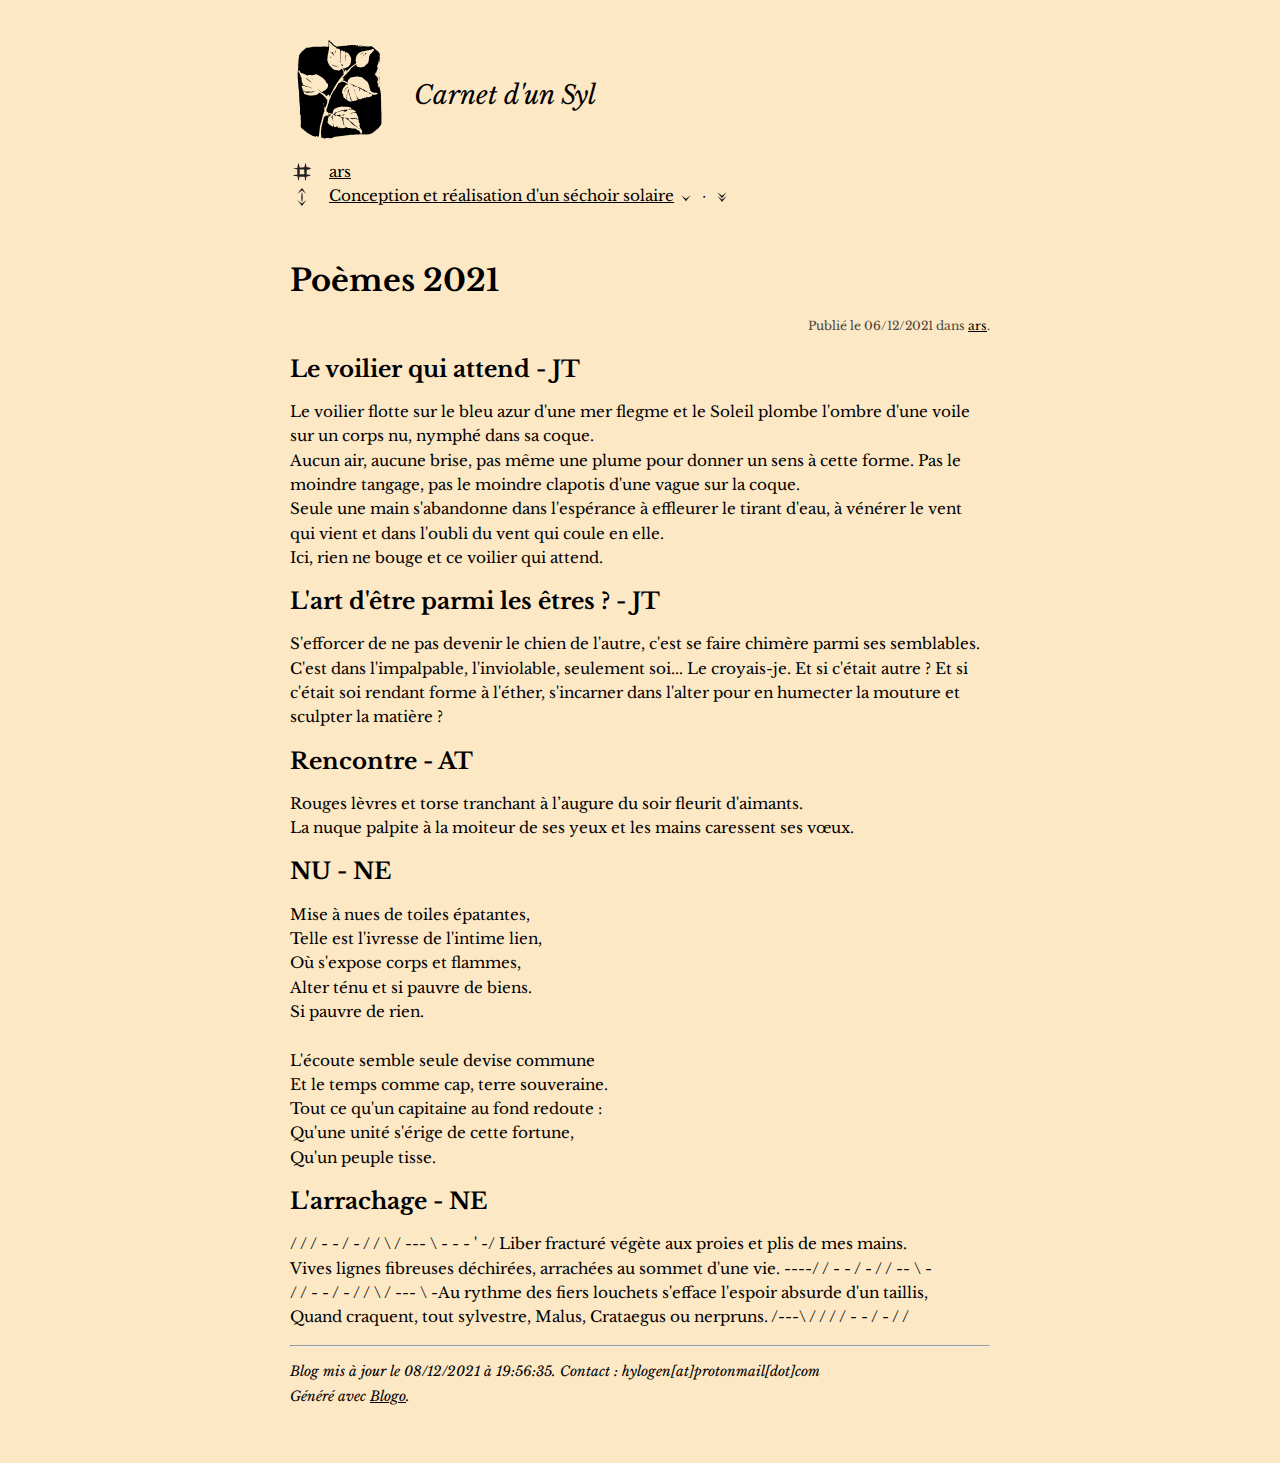
<file: posts/2021/12/06/20211206-poemes.html>
<!doctype html>
<html lang="fr">
<head>
<title>
				Poèmes 2021 | Carnet d&#39;un Syl
</title>
<meta name="description" content="Blog personnel">
<meta charset="utf-8">
<link rel="stylesheet" href="https://hylogen.github.io/theme/style.css">
<link rel="icon" href="https://hylogen.github.io/theme/favicon.ico" type="image/x-icon">
<link rel="stylesheet" href="https://fonts.googleapis.com/css?family=Libre+Baskerville:400,400i">
<meta name="viewport" content="width=device-width, initial-scale=1">
</head>
<body>
<header>
<img class="logo" src="https://hylogen.github.io/theme/logo.svg"/>
<h1><a href="https://hylogen.github.io/">Carnet d'un Syl</a></h1>
<div><span class="icons iconTag" title="Catégories"></span><a href="https://hylogen.github.io/ars_1.html">ars</a></div>




<div><span class="icons iconPrevNext" title="Navigation entre les publications"></span><a href="https://hylogen.github.io/posts/2021/07/25/20210725-articleSéchoir.html" title="25/07/2021">Conception et réalisation d'un séchoir solaire<span class="icons iconPrev"></span></a> · <a href="https://hylogen.github.io/posts/2020/11/29/le-temps-dun-souvenir.html" title="Publication la plus ancienne"><span class="icons iconOlder"></span></a></div>
</header>
<article>
<h1>Poèmes 2021</h1>
<div style="font-size:.8em; text-align:right; color: #4b453b;">Publié le 06/12/2021 dans <a href="https://hylogen.github.io/ars_1.html">ars</a>.</div>
	<h2>Le voilier qui attend - JT</h2>
<p> Le voilier flotte sur le bleu azur d'une mer flegme
     et le Soleil plombe l'ombre d'une voile sur un corps nu, 
     nymphé dans sa coque. <br>
    Aucun air, aucune brise, pas même une plume pour donner un sens à cette forme. 
    Pas le moindre tangage, pas le moindre clapotis d'une vague sur la coque.<br>
    Seule une main s'abandonne dans l'espérance à effleurer le tirant d'eau, 
    à vénérer le vent qui vient et dans l'oubli du vent qui coule en elle.<br>
    Ici, rien ne bouge et ce voilier qui attend. 
     </p>


<h2>L'art d'être parmi les êtres ? - JT</h2>
<p> S'efforcer de ne pas devenir le chien de l'autre, c'est se faire chimère parmi ses semblables. C'est dans l'impalpable, l'inviolable, seulement soi... Le croyais-je. Et si c'était autre ? Et si c'était soi rendant forme à l'éther, s'incarner dans l'alter pour en humecter la mouture et sculpter la matière ? </p>


<h2>Rencontre - AT </h2>
<p> Rouges lèvres et torse tranchant à l’augure du soir fleurit d'aimants. <br>
    La nuque palpite à la moiteur de ses yeux et les mains caressent ses vœux.</p>


<h2>NU - NE</h2>
<p>Mise à nues de toiles épatantes, <br>
    Telle est l'ivresse de l'intime lien,<br>
    Où s'expose corps et flammes, <br>
    Alter ténu et si pauvre de biens.<br>
    Si pauvre de rien.<br>
    <br>
    L'écoute semble seule devise commune<br>
    Et le temps comme cap, terre souveraine.<br>
    Tout ce qu'un capitaine au fond redoute :<br>
    Qu'une unité s'érige de cette fortune, <br>
    Qu'un peuple tisse. 
     <br></p>

<h2>L'arrachage - NE</h2>
<p> / / /  - - / - / /  \ / --- \ - - - ' -/ Liber fracturé végète aux proies et plis de mes mains.<br>
    Vives lignes fibreuses déchirées, arrachées au sommet d'une vie. ----/ /  - - / - / / -- \ - <br>
     / /  - - / - /  /  \ / --- \ -Au rythme des fiers louchets s'efface l'espoir absurde d'un taillis,<br>
    Quand craquent, tout sylvestre, Malus, Crataegus ou nerpruns. /---\ / / / /  - - / - /  /</p>


<hr>
</article>
<p style="font-size:.9em; font-style: italic;">
			Blog mis à jour le 08/12/2021 à 19:56:35. Contact : hylogen[at]protonmail[dot]com<br>
			Généré avec <em><a href="https://bitbucket.org/diatomee/blogo/src/master/">Blogo</a></em>.
</p>		
</body>
</html>
</file>
